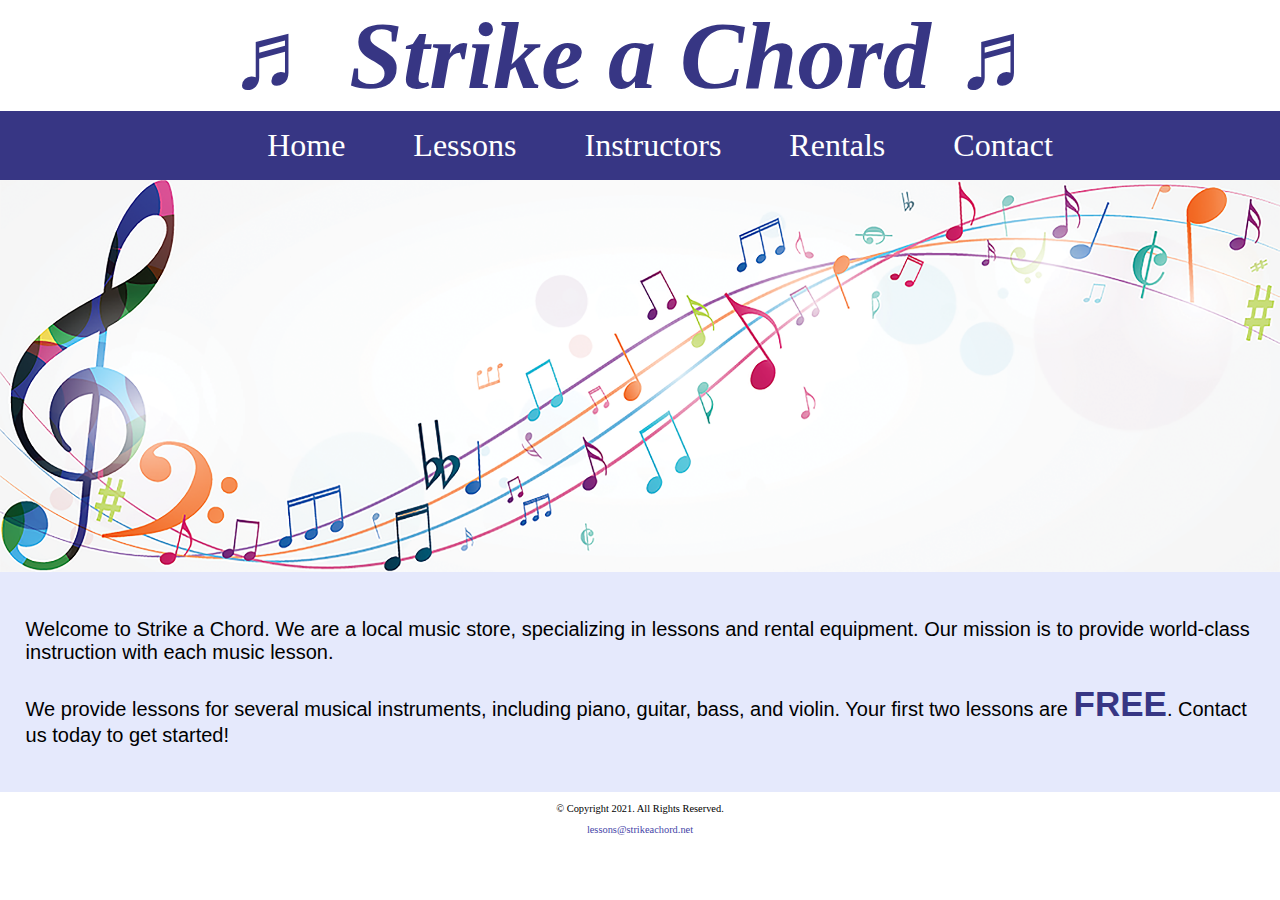
<file: music/index.html>
<!DOCTYPE html>
<!--
Student Name: Hung-Ching Lee
File Name: index.html
Date: February 12, 2024
-->
<html lang="en">
<head>
  <title>Strike a Chord: Home Page</title>
  <meta charset="utf-8">
  <link rel="stylesheet" href="css/styles.css">
</head>
<body>
  <header>
    <h1>&#9836; Strike a Chord &#9836;</h1>
  </header>

  <nav>
    <ul><li><a href="index.html">Home</a></li>
    <li><a href="lessons.html">Lessons</a></li>
    <li><a href="instructors.html">Instructors</a></li>
    <li><a href="rentals.html">Rentals</a></li>
    <li><a href="contact.html">Contact</a></li></ul>
  </nav>

  <!-- Hero Image -->
<div id="hero">
<img src="images/music-notes.png" alt="colorful music notes">
</div>

  <!-- Use the main area to add the main content to the webpage -->
  <main>
    <div id="intro">
      <p>Welcome to Strike a Chord. We are a local music store, specializing
      in lessons and rental equipment. Our mission is to provide world-class
      instruction with each music lesson.</p>

      <p>We provide lessons for several musical instruments, including
      piano, guitar, bass, and violin. Your first two lessons are <span class="action">FREE</span>.
      Contact us today to get started!</p>
    </div>
  </main>

  <footer>
    <p>&copy; Copyright 2021. All Rights Reserved.</p>
    <p><a href="mailto:lessons@strikeachord.net">lessons@strikeachord.net</a></p>
  </footer>
</body>
</html>
</file>
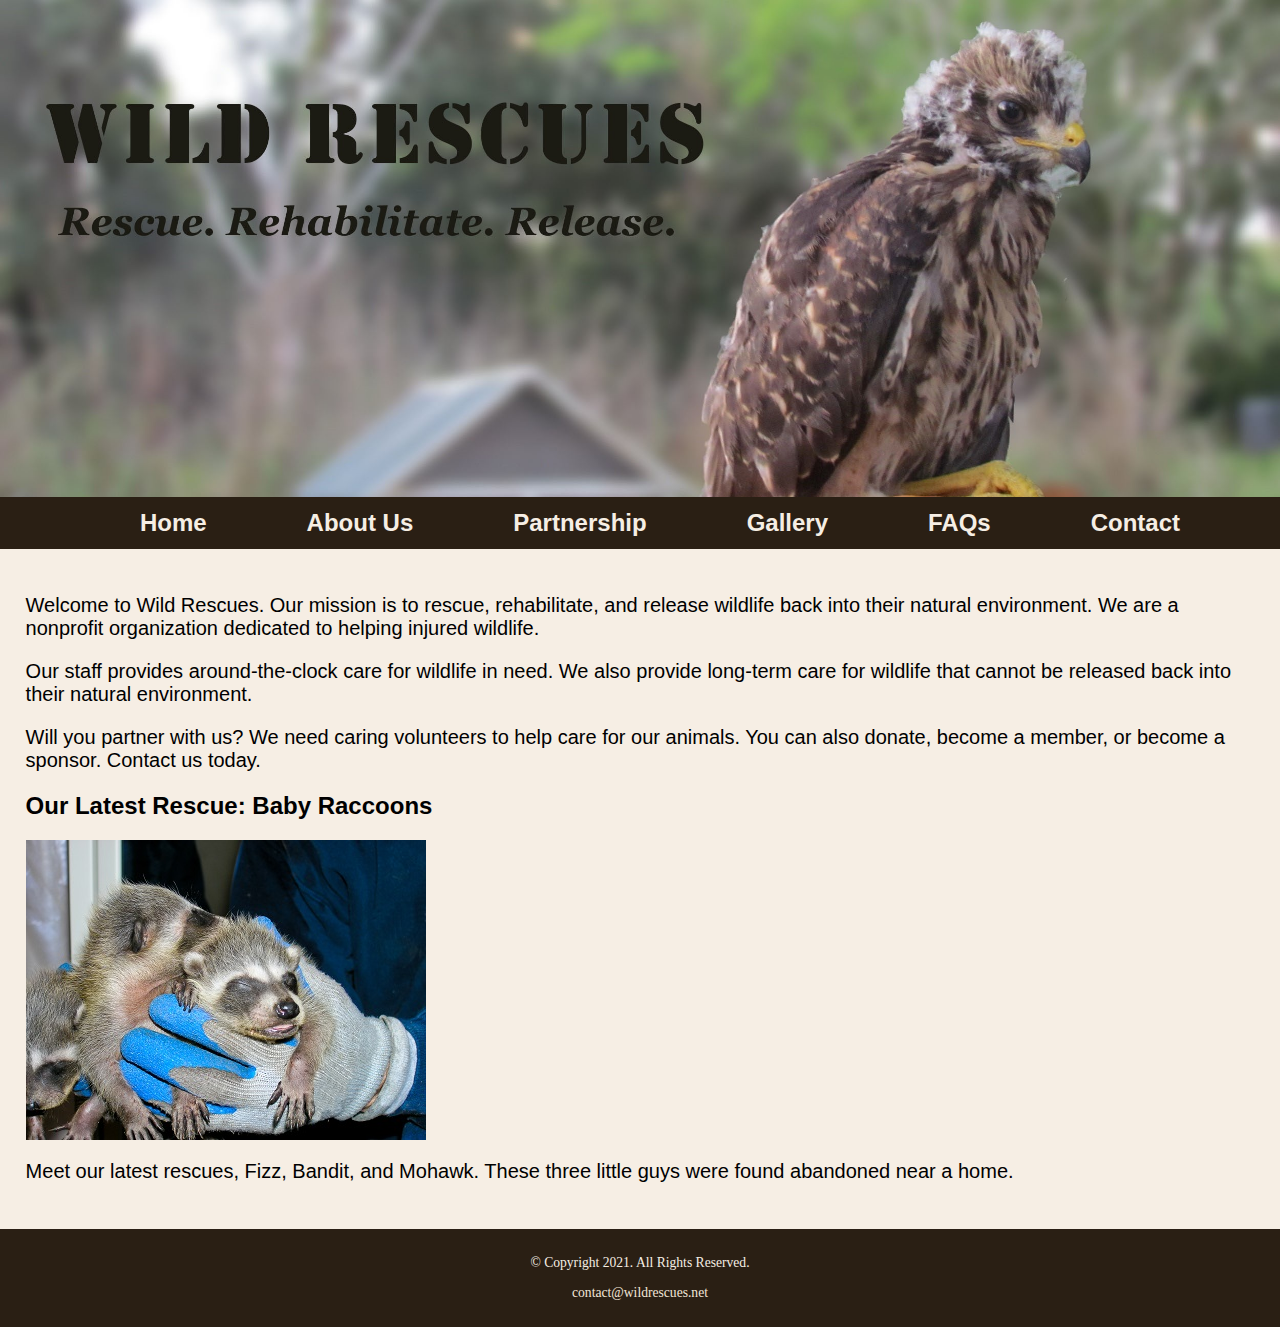
<file: rescue/index.html>
<!DOCTYPE html>
<!--
Student Name: Hung-Ching Lee
File Name: index.html
Date: February 12, 2024
-->
<html lang="en">
<head>
  <title>Wild Rescues: Home</title>
  <meta charset="utf-8">
  <link rel="stylesheet" href="css/styles.css">
</head>
<body>
  <header>
    <a href="index.html"><img src="images/baby-hawk.jpg" alt="rescued baby hawk"></a>
  </header>

  <nav>
    <ul><li><a href="index.html">Home</a></li>
      <li><a href="about.html">About Us</a></li>
      <li><a href="partnership.html">Partnership</a></li>
      <li><a href="gallery.html">Gallery</a></li>
      <li><a href="faqs.html">FAQs</a></li>
      <li><a href="contact.html">Contact</a></li></ul>
  </nav>

  <!-- Use the main area to add the main content to the webpage -->
  <main>
    <div id="welcome">
      <p>Welcome to Wild Rescues. Our mission is to rescue, rehabilitate,
      and release wildlife back into their natural environment. We are a
      nonprofit organization dedicated to helping injured wildlife.</p>

      <p>Our staff provides around-the-clock care for wildlife in need. We
      also provide long-term care for wildlife that cannot be released back
      into their natural environment.</p>

      <p>Will you partner with us? We need caring volunteers to help care
      for our animals. You can also donate, become a member, or become a
      sponsor. Contact us today.</p>
    </div>
    <div id="latest">
      <h2>Our Latest Rescue: Baby Raccoons</h2>
      <img src="images/baby-raccoons.jpg" alt="hands holding three baby raccoons">
      <p>Meet our latest
      rescues, Fizz, Bandit, and Mohawk. These three little guys were found
      abandoned near a home.</p>
    </div>
  </main>

  <footer>
    <p>&copy; Copyright 2021. All Rights Reserved.</p>
    <p><a href="mailto:contact@wildrescues.net">contact@wildrescues.net</a></p>
  </footer>
</body>
</html>
</file>
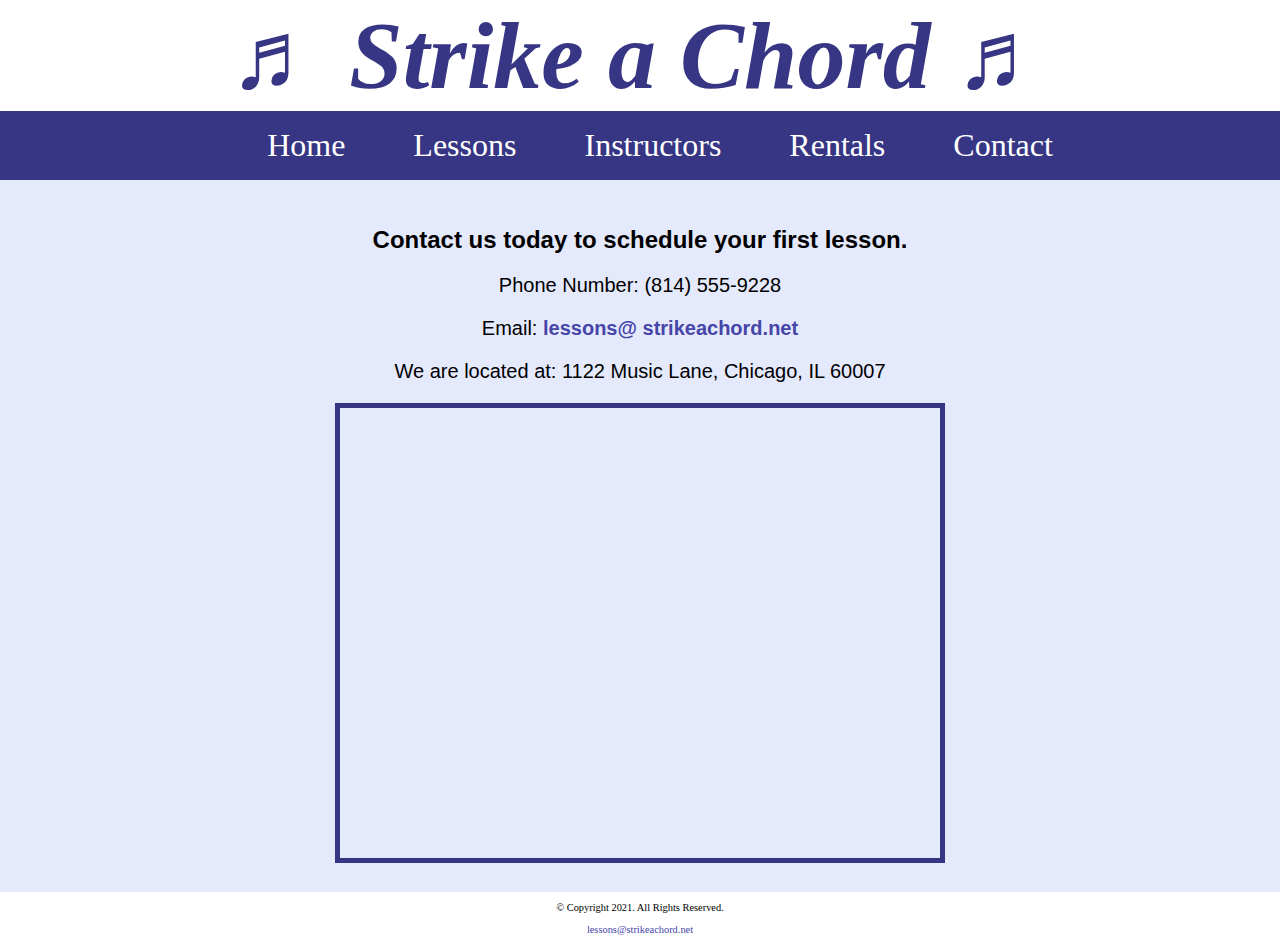
<file: music/contact.html>
<!DOCTYPE html>
<!--
Student Name: Hung-Ching Lee
File Name: contact.html
Date: February 21, 2024
-->
<html lang="en">
<head>
  <title>Strike a Chord: Contact</title>
  <meta charset="utf-8">
  <link rel="stylesheet" href="css/styles.css">
</head>
<body>
  <header>
    <h1>&#9836; Strike a Chord &#9836;</h1>
  </header>

  <nav>
    <ul><li><a href="index.html">Home</a></li>
    <li><a href="lessons.html">Lessons</a></li>
    <li><a href="instructors.html">Instructors</a></li>
    <li><a href="rentals.html">Rentals</a></li>
    <li><a href="contact.html">Contact</a></li></ul>
  </nav>

  <!-- Use the main area to add the main content to the webpage -->
  <main>
    <div id="contact">
      <h2>Contact us today to schedule your first lesson.</h2>
      <p>Phone Number: (814) 555-9228</p>
      <p>Email: <a href=”mailto:lessons@strikeachord.net”>lessons@
      strikeachord.net</a></p>
      <p>We are located at: 1122 Music Lane, Chicago, IL 60007</p>
      <iframe src="https://www.google.com/maps/embed?pb=!1m18!1m12!1m3!1d380514.4935884925!2d-88.06160667491979!3d41.833261703220344!2m3!1f0!2f0!3f0!3m2!1i1024!2i768!4f13.1!3m3!1m2!1s0x880e2c3cd0f4cbed%3A0xafe0a6ad09c0c000!2sChicago%2C%20IL!5e0!3m2!1sen!2sus!4v1708546503903!5m2!1sen!2sus" width="600" height="450" class="map" allowfullscreen="" loading="lazy" referrerpolicy="no-referrer-when-downgrade"></iframe>
    </div>
  </main>

  <footer>
    <p>&copy; Copyright 2021. All Rights Reserved.</p>
    <p><a href="mailto:lessons@strikeachord.net">lessons@strikeachord.net</a></p>
  </footer>
</body>
</html>
</file>
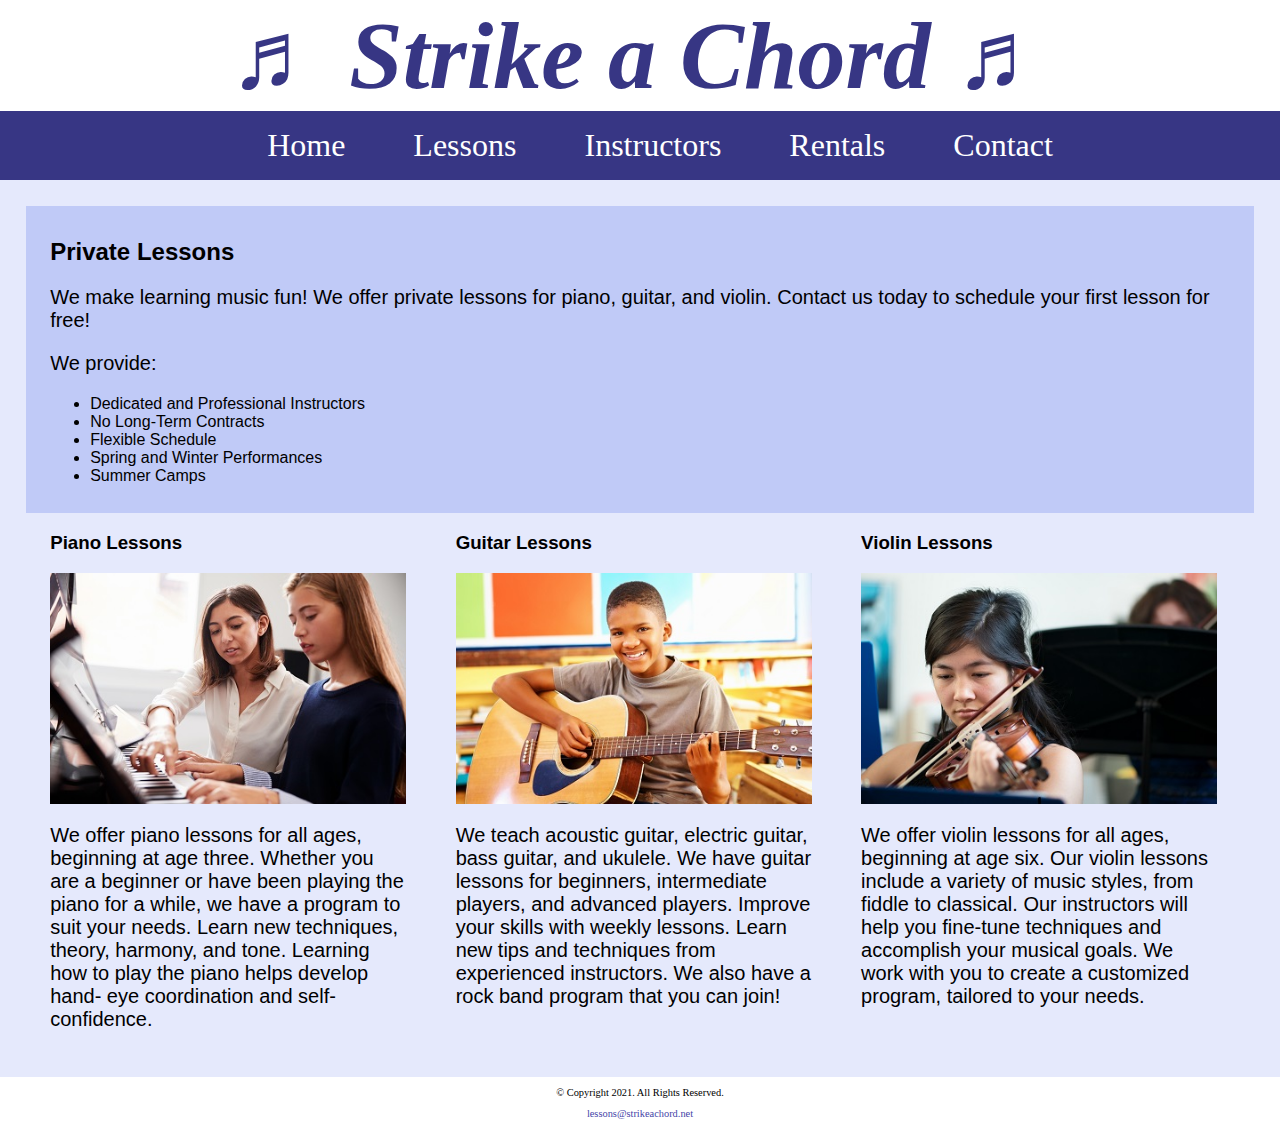
<file: music/lessons.html>
<!DOCTYPE html>
<!--
Student Name: Hung-Ching Lee
File Name: lessons.html
Date: February 21, 2024
-->
<html lang="en">
<head>
  <title>Strike a Chord: Lessons</title>
  <meta charset="utf-8">
  <link rel="stylesheet" href="css/styles.css">
</head>
<body>
  <header>
    <h1>&#9836; Strike a Chord &#9836;</h1>
  </header>

  <nav>
    <ul><li><a href="index.html">Home</a></li>
    <li><a href="lessons.html">Lessons</a></li>
    <li><a href="instructors.html">Instructors</a></li>
    <li><a href="rentals.html">Rentals</a></li>
    <li><a href="contact.html">Contact</a></li></ul>
  </nav>

  <!-- Use the main area to add the main content to the webpage -->
  <main>
    <div id="info">
      <h2>Private Lessons</h2>
      <p>We make learning music fun! We offer private lessons for piano,
      guitar, and violin. Contact us today to schedule your first lesson
      for free! </p>
      <p>We provide:</p>
      <ul>
        <li>Dedicated and Professional Instructors</li>
        <li>No Long-Term Contracts</li>
        <li>Flexible Schedule</li>
        <li>Spring and Winter Performances</li>
        <li>Summer Camps</li>
      </ul>
    </div>
    <div id="piano">
      <h3>Piano Lessons</h3>
      <img src="images/piano-lesson.jpg" alt="piano teacher and student
      sitting at a piano">
      <p>We offer piano lessons for all ages, beginning at age three.
      Whether you are a beginner or have been playing the piano for a while,
      we have a program to suit your needs. Learn new techniques, theory,
      harmony, and tone. Learning how to play the piano helps develop hand-
      eye coordination and self-confidence.</p>
    </div>
    <div id="guitar">
      <h3>Guitar Lessons</h3>
      <img src="images/child-guitar.jpg" alt="child with a smile holding a
      guitar">
      <p>We teach acoustic guitar, electric guitar, bass guitar, and
      ukulele. We have guitar lessons for beginners, intermediate players,
      and advanced players. Improve your skills with weekly lessons. Learn
      new tips and techniques from experienced instructors. We also have a
      rock band program that you can join!</p>
    </div>
    <div id="violin">
      <h3>Violin Lessons</h3>
      <img src="images/woman-violin.jpg" alt="woman playing the violin">
      <p>We offer violin lessons for all ages, beginning at age six. Our
      violin lessons include a variety of music styles, from fiddle to
      classical. Our instructors will help you fine-tune techniques and
      accomplish your musical goals. We work with you to create a customized
      program, tailored to your needs.</p>
    </div>
  </main>

  <footer>
    <p>&copy; Copyright 2021. All Rights Reserved.</p>
    <p><a href="mailto:lessons@strikeachord.net">lessons@strikeachord.net</a></p>
  </footer>
</body>
</html>
</file>
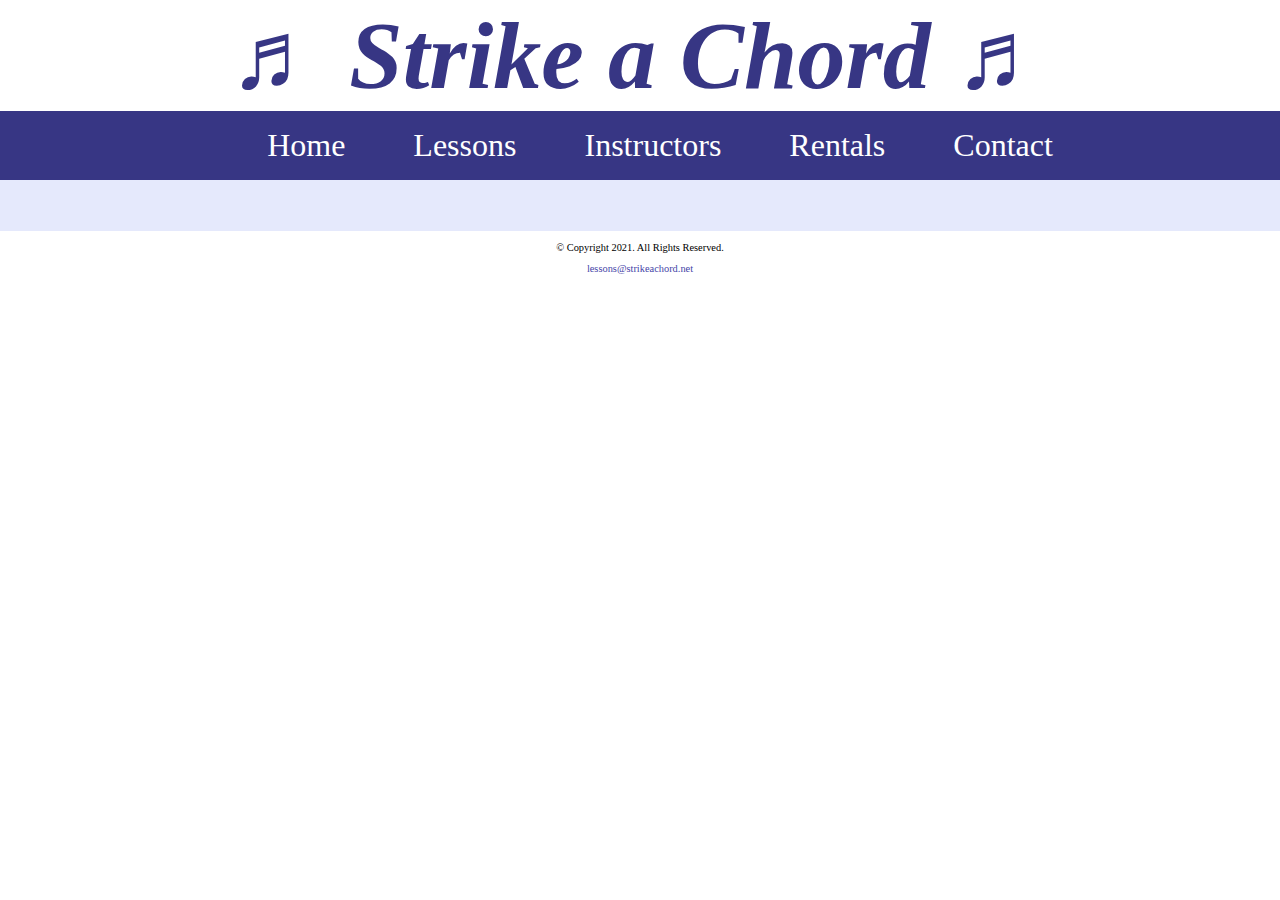
<file: music/template.html>
<!DOCTYPE html>
<!--
Student Name: Hung-Ching Lee
File Name: template.html
Date: February 12, 2024
-->
<html lang="en">
<head>
  <title>Strike a Chord: Template</title>
  <meta charset="utf-8">
  <link rel="stylesheet" href="css/styles.css">
</head>
<body>
  <header>
    <h1>&#9836; Strike a Chord &#9836;</h1>
  </header>

  <nav>
    <ul><li><a href="index.html">Home</a></li>
    <li><a href="lessons.html">Lessons</a></li>
    <li><a href="instructors.html">Instructors</a></li>
    <li><a href="rentals.html">Rentals</a></li>
    <li><a href="contact.html">Contact</a></li></ul>
  </nav>

  <!-- Use the main area to add the main content to the webpage -->
  <main>
    <div></div>
  </main>

  <footer>
    <p>&copy; Copyright 2021. All Rights Reserved.</p>
    <p><a href="mailto:lessons@strikeachord.net">lessons@strikeachord.net</a></p>
  </footer>
</body>
</html>
</file>
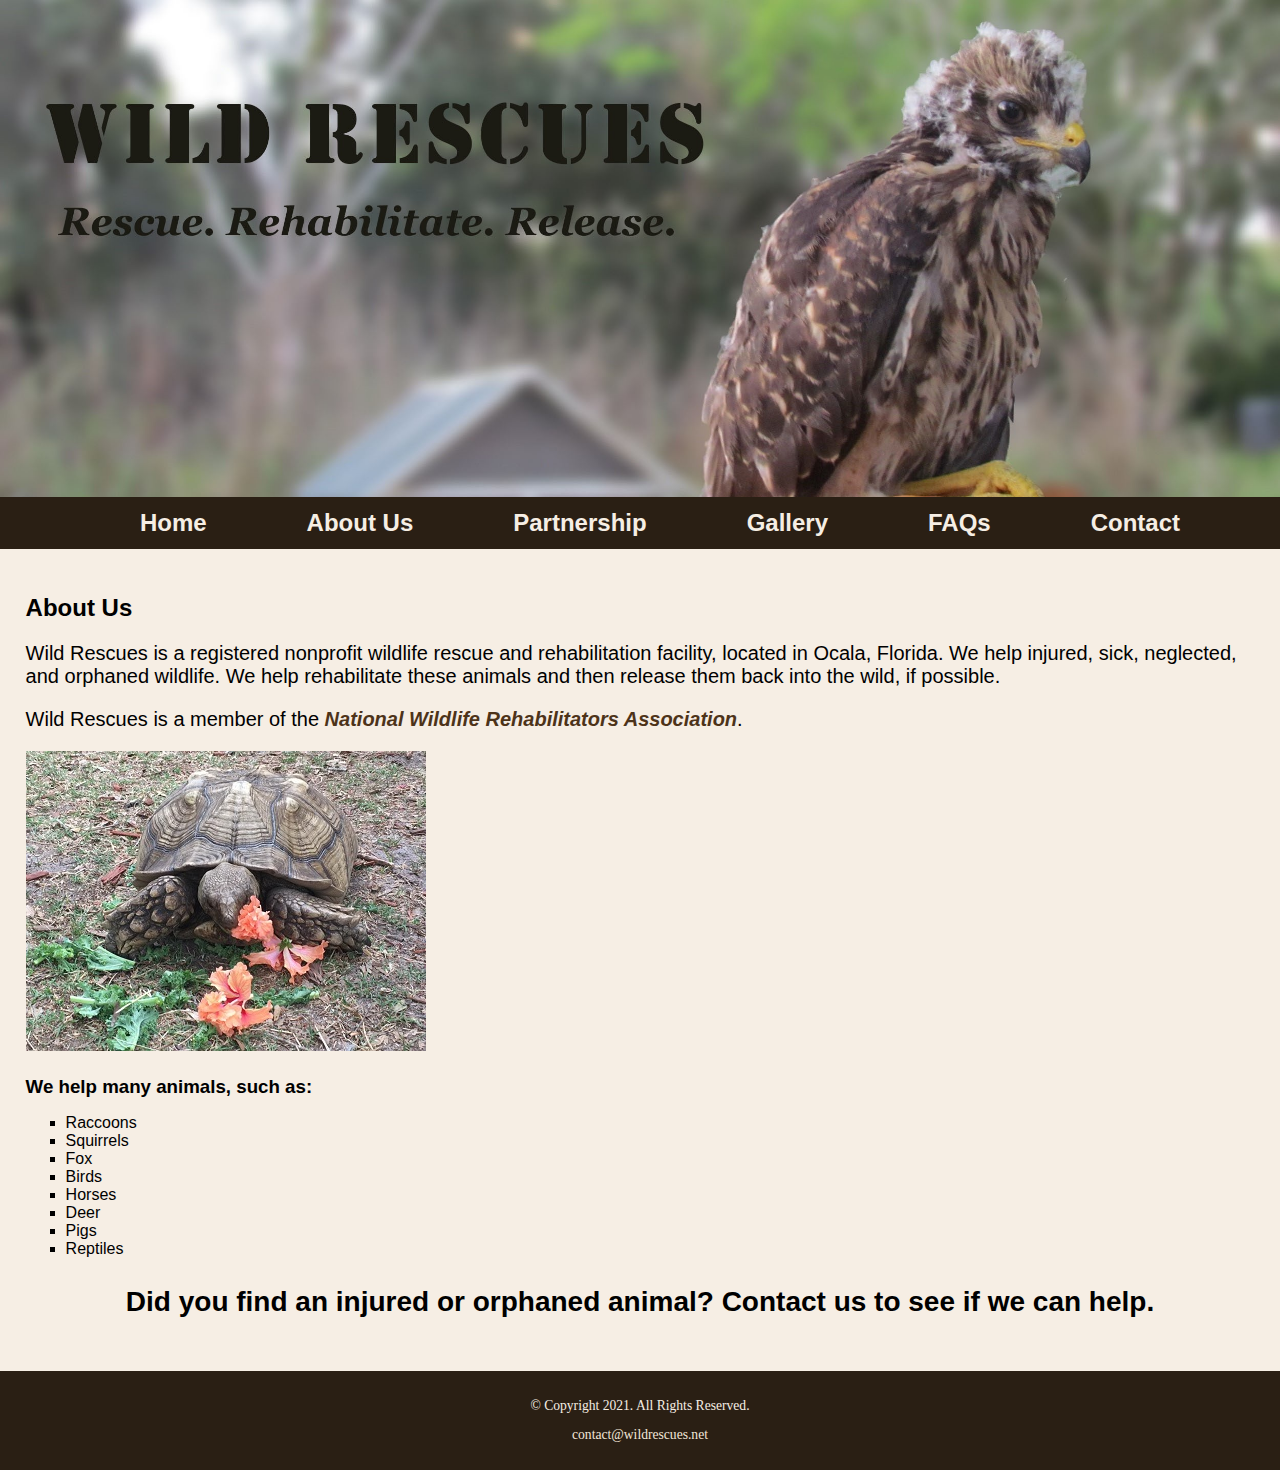
<file: rescue/about.html>
<!DOCTYPE html>
<!--
Student Name: Hung-Ching Lee
File Name: about.html
Date: February 21, 2024
-->
<html lang="en">
<head>
  <title>Wild Rescues: About Us</title>
  <meta charset="utf-8">
  <link rel="stylesheet" href="css/styles.css">
</head>
<body>
  <header>
    <a href="index.html"><img src="images/baby-hawk.jpg" alt="rescued baby hawk"></a>
  </header>

  <nav>
    <ul><li><a href="index.html">Home</a></li>
      <li><a href="about.html">About Us</a></li>
      <li><a href="partnership.html">Partnership</a></li>
      <li><a href="gallery.html">Gallery</a></li>
      <li><a href="faqs.html">FAQs</a></li>
      <li><a href="contact.html">Contact</a></li></ul>
  </nav>

  <!-- Use the main area to add the main content to the webpage -->
  <main>
    <div id="info">
      <h2>About Us</h2>
      <p>Wild Rescues is a registered nonprofit wildlife rescue and rehabilitation
      facility, located in Ocala, Florida. We help injured, sick,
      neglected, and orphaned wildlife. We help rehabilitate these animals
      and then release them back into the wild, if possible.</p>
      <p>Wild Rescues is a member of the <a href="https://www.nwrawildlife.org/" target="_blank" class="link">National Wildlife Rehabilitators
      Association</a>.</p>


      <img src="images/tortoise.jpg" alt="tortoise eating vegetation">


      <h3>We help many animals, such as:</h3>
      <ul>
        <li>Raccoons</li>
        <li>Squirrels</li>
        <li>Fox</li>
        <li>Birds</li>
        <li>Horses</li>
        <li>Deer</li>
        <li>Pigs</li>
        <li>Reptiles</li>
      </ul>


      <p class="action">Did you find an injured or orphaned animal? Contact us to
      see if we can help.</p>
    </div>
  </main>

  <footer>
    <p>&copy; Copyright 2021. All Rights Reserved.</p>
    <p><a href="mailto:contact@wildrescues.net">contact@wildrescues.net</a></p>
  </footer>
</body>
</html>
</file>
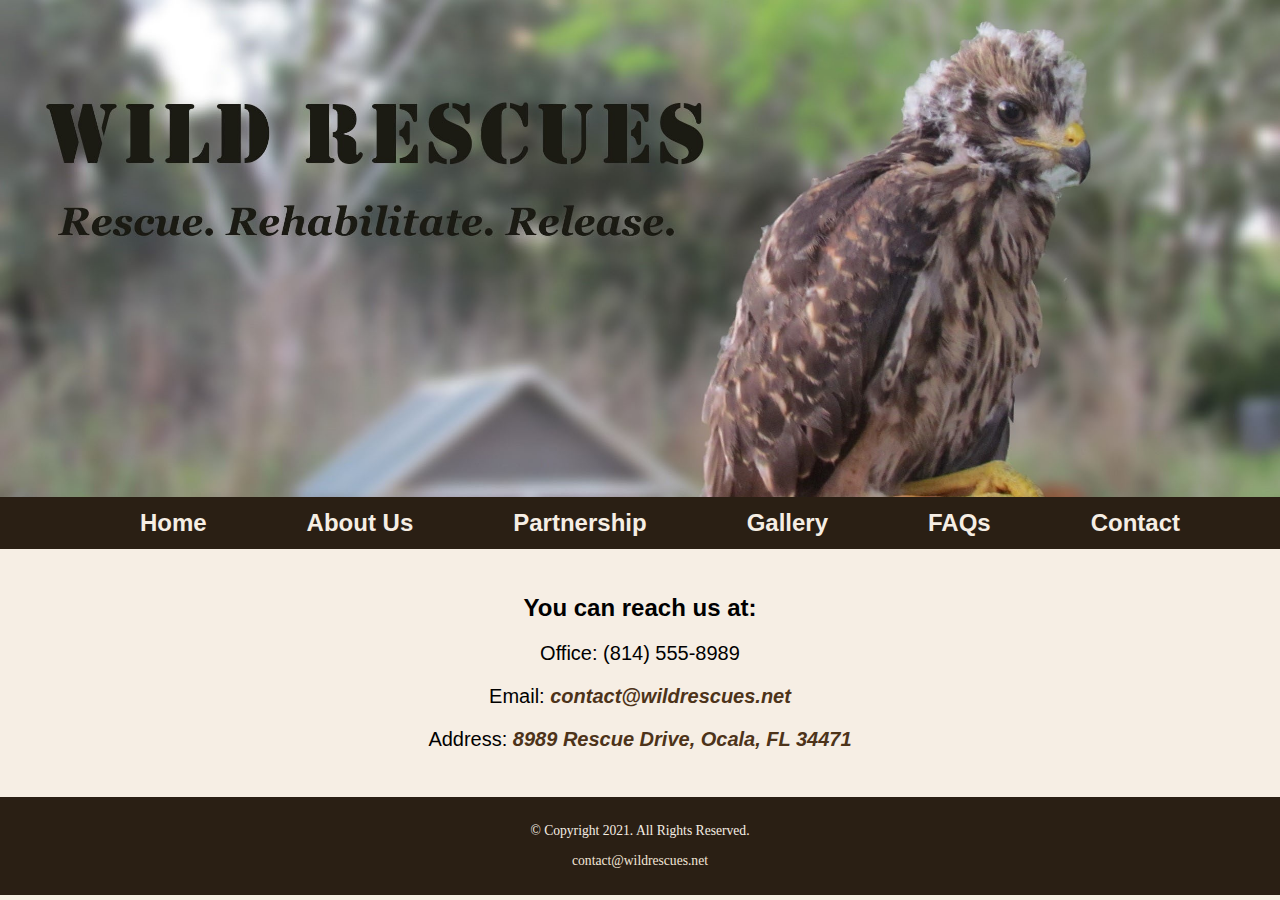
<file: rescue/contact.html>
<!DOCTYPE html>
<!--
Student Name: Hung-Ching Lee
File Name: contact.html
Date: February 21, 2024
-->
<html lang="en">
<head>
  <title>Wild Rescues: Contact</title>
  <meta charset="utf-8">
  <link rel="stylesheet" href="css/styles.css">
</head>
<body>
  <header>
    <a href="index.html"><img src="images/baby-hawk.jpg" alt="rescued baby hawk"></a>
  </header>

  <nav>
    <ul><li><a href="index.html">Home</a></li>
      <li><a href="about.html">About Us</a></li>
      <li><a href="partnership.html">Partnership</a></li>
      <li><a href="gallery.html">Gallery</a></li>
      <li><a href="faqs.html">FAQs</a></li>
      <li><a href="contact.html">Contact</a></li></ul>
  </nav>

  <!-- Use the main area to add the main content to the webpage -->
  <main>
    <div id="contact">
      <h2>You can reach us at:</h2>
      <p>Office: (814) 555-8989</p>
      <p>Email: <a href="mailto:contact@wildrescues.net" class="link">contact@wildrescues.net</a></p>
      <p>Address: <a href="https://www.google.com/maps/place/Ocala,+FL/@29.1737845,-82.3216186,11z/data=!3m1!4b1!4m6!3m5!1s0x88e62b541cba3ce5:0xf5f53be4b1380536!8m2!3d29.1871986!4d-82.1400923!16zL20vMHJuMHo?entry=ttu" target="_blank" class="link">8989 Rescue Drive, Ocala, FL 34471</a></p>
    </div>
  </main>

  <footer>
    <p>&copy; Copyright 2021. All Rights Reserved.</p>
    <p><a href="mailto:contact@wildrescues.net">contact@wildrescues.net</a></p>
  </footer>
</body>
</html>
</file>
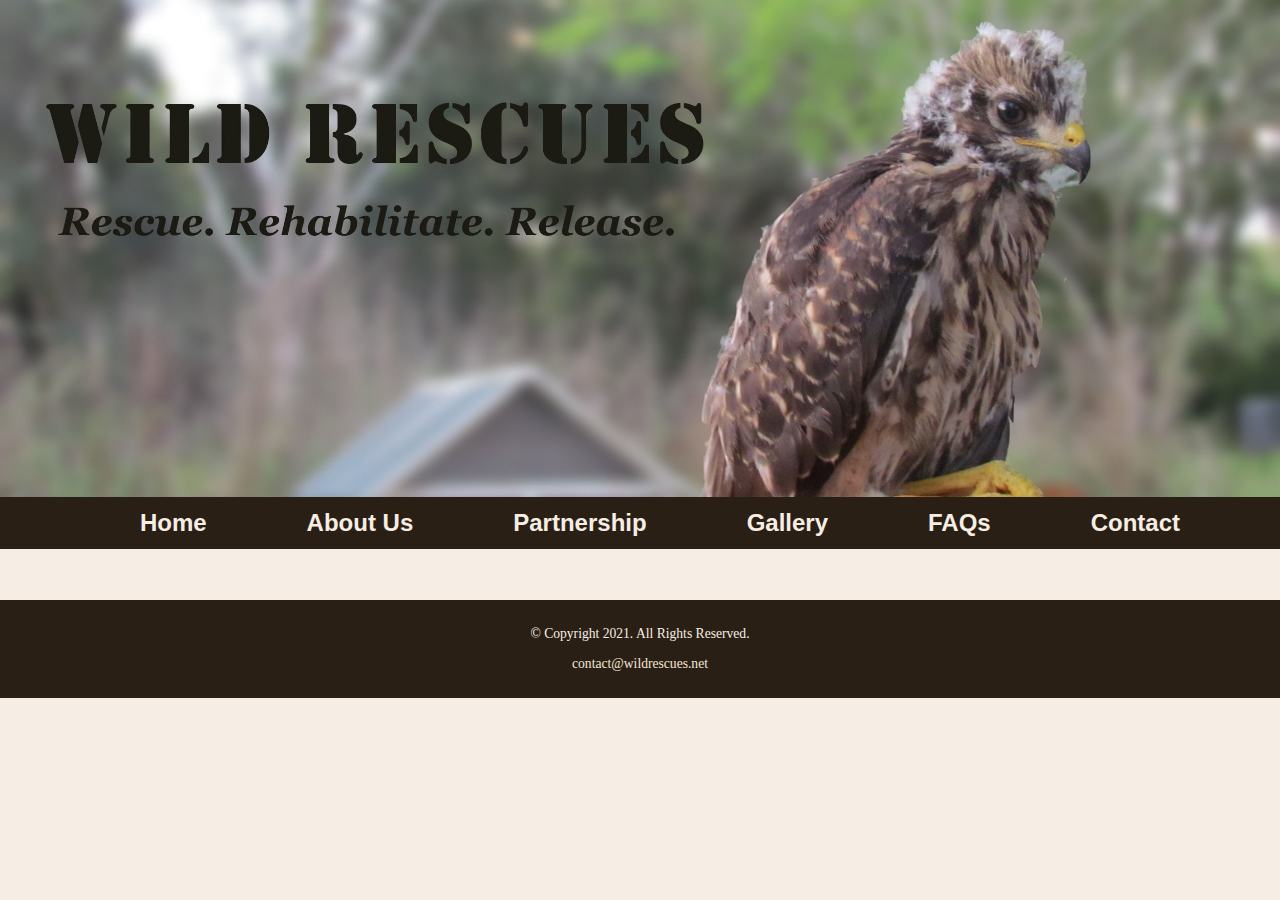
<file: rescue/template.html>
<!DOCTYPE html>
<!--
Student Name: Hung-Ching Lee
File Name: template.html
Date: February 12, 2024
-->
<html lang="en">
<head>
  <title>Wild Rescues: Template</title>
  <meta charset="utf-8">
  <link rel="stylesheet" href="css/styles.css">
</head>
<body>
  <header>
    <a href="index.html"><img src="images/baby-hawk.jpg" alt="rescued baby hawk"></a>
  </header>

  <nav>
    <ul><li><a href="index.html">Home</a></li>
      <li><a href="about.html">About Us</a></li>
      <li><a href="partnership.html">Partnership</a></li>
      <li><a href="gallery.html">Gallery</a></li>
      <li><a href="faqs.html">FAQs</a></li>
      <li><a href="contact.html">Contact</a></li></ul>
  </nav>

  <!-- Use the main area to add the main content to the webpage -->
  <main>
    <div>
    </div>
  </main>

  <footer>
    <p>&copy; Copyright 2021. All Rights Reserved.</p>
    <p><a href="mailto:contact@wildrescues.net">contact@wildrescues.net</a></p>
  </footer>
</body>
</html>
</file>
<file: music/css/styles.css>
/*
Author: Hung-Ching Lee
Date: 05/06/24
File Name: styles.css
*/

/* CSS Reset */
body, header, nav, main, footer, img, h1 {
  margin: 0;
  padding: 0;
  border: 0;
}

/* Style rule for images */
  img {
  max-width: 100%;
  display: block;
}

/* Style rules for header content */
header {
  text-align: center;
  font-size: 3em;
  color: #373684;
}

header h1 {
  font-style: italic;
}

/* Style rules for navigation area */
nav {
  background-color: #373684;
}

nav ul {
  list-style-type: none;
  margin: 0;
  text-align: center;
}

nav li {
  display: inline-block;
  font-size: 2em;
}

nav li a {
  display: block;
  color: #fff;
  text-align: center;
  padding: 0.5em 1em;
  text-decoration: none;
}

/* Style rules for main content */
main {
  padding: 2%;
  background-color: #e5e9fc;
  overflow: auto;
  font-family: Verdana, Arial, sans-serif;
}

main p {
  font-size: 1.25em;
}

.action {
  font-size: 1.75em;
  color: #373684;
  font-weight: bold;
}

#piano, #guitar, #violin {
  width: 29%;
  float: left;
  margin: 0 2%;
}

#info {
  clear: left;
  background-color: #c0caf7;
  padding: 1% 2%;
}

#contact {
  text-align: center;
}

#contact a {
  color: #4645a8;
  text-decoration: none;
  font-weight: bold;
}

.map {
  border: 5px solid #373684;
}

/* Style rules for footer content */
footer {
  text-align: center;
  font-size: 0.65em;
  clear: left;
}

footer a {
  color: #4645a8;
  text-decoration: none;
}
</file>
<file: rescue/css/styles.css>
/*
Author: Hung-Ching Lee
Date: 05/06/24
File Name: styles.css
*/

/* CSS Reset */
body, header, nav, main, footer, img, h1, h3{
  margin: 0;
  padding: 0;
  border: 0;
}

/*Style rules for body and images*/
body{
  background-color: #f6eee4;
}

img{
  max-width: 100%;
  display: block;
}

/*Style rules for navigation area*/
nav{
  background-color: #2a1f14;
}

nav ul{
  list-style-type: none;
  margin: 0;
  text-align: center;
}

nav li{
  display: inline-block;
  font-size: 1.5em;
  font-family: Geneva, Arial, sans-serif;
  font-weight: bold;
}

nav li a{
  display: block;
  color: #f6eee4;
  padding-top: 0.5em;
  padding-bottom: 0.5em;
  padding-left: 2em;
  padding-right: 2em;
  text-decoration: none;
}

/*Style rules for main content*/
main{
  padding: 2%;
  font-family: Verdana, Arial, sans-serif;
}

main p{
  font-size: 1.25em;
}

main h3{
  padding-top: 2%;
}

main ul{
  list-style-type: square;
}

.link{
  color: #4d3319;
  text-decoration: none;
  font-weight: bold;
  font-style: italic;
}

.action{
  font-size: 1.75em;
  font-weight: bold;
  text-align: center;
}

#contact{
  text-align: center;
}

/*Style rules for footer content*/
footer{
  text-align: center;
  font-size: 0.85em;
  background-color: #2a1f14;
  color: #f6eee4;
  padding-top: 1%;
  padding-bottom: 1%;
  padding-left: 0%;
  padding-right: 0%;
}

footer a{
  color: #f3e6d8;
  text-decoration: none;
}
</file>
